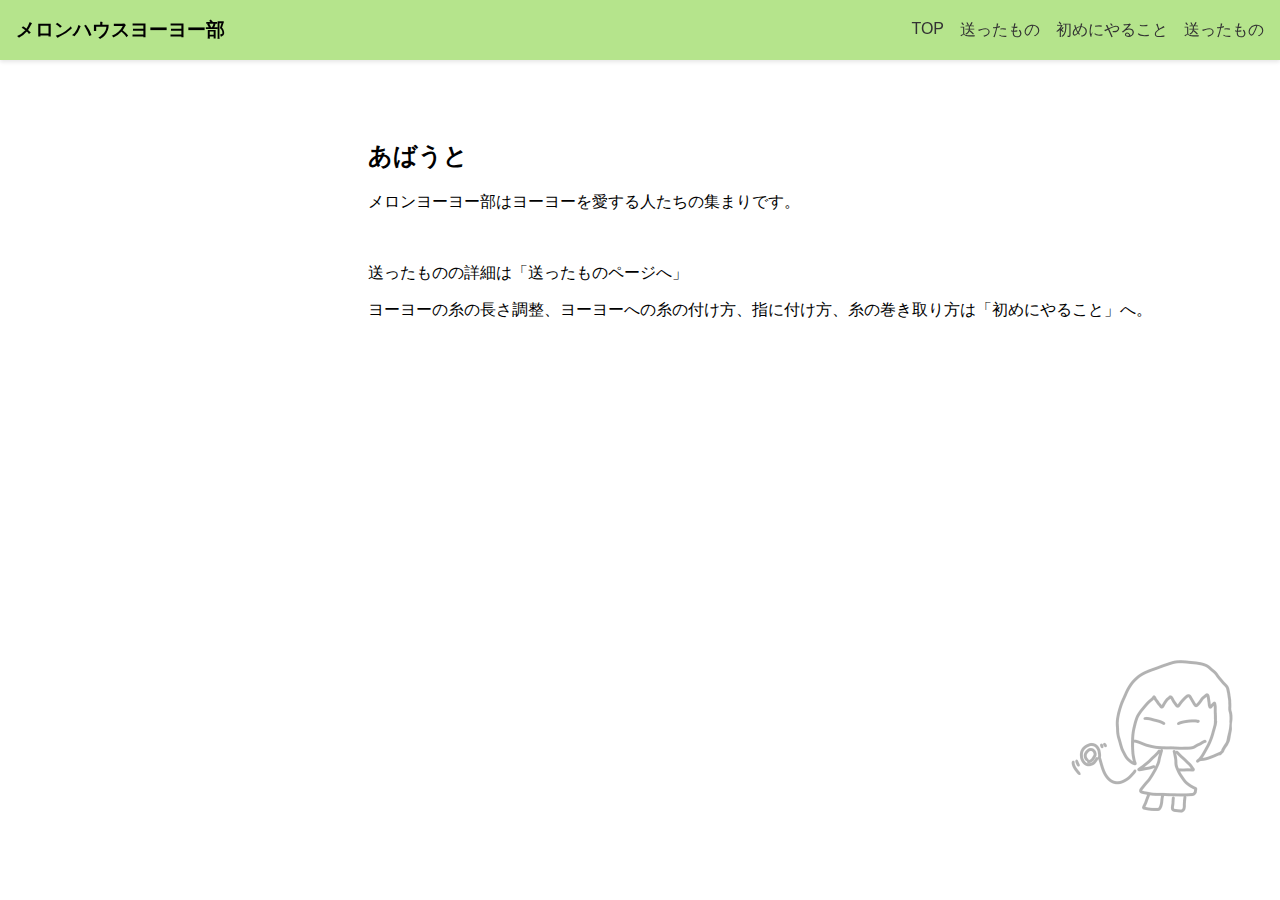
<file: index.html>
<!DOCTYPE html>
<html lang="ja">
<head>
  <meta charset="UTF-8">
  <meta name="viewport" content="width=device-width, initial-scale=1.0">
  <title>メロンハウスヨーヨー部</title>
  <link rel="stylesheet" href="style.css">
</head>
<body>

  <header>
    <h1>メロンハウスヨーヨー部</h1>
    <button class="menu-btn" id="menu-btn">☰</button>
    <nav id="nav">
      <a href="../index.html">TOP</a>
      <a href="sent/sent.html">送ったもの</a>
      <a href="pages/first.html">初めにやること</a>
      <a href="sent/sent.html">送ったもの</a>
     <!-- <a href="pages/play.html">実際に遊ぶ</a> -->
     <!--  <a href="pages/advanced.html">応用</a> -->
     <!--  <a href="pages/help.html">困ったとき</a> -->
    </nav>
  </header>  

  <main>
    <section id="about">
      <h2>あばうと</h2>
      <p>メロンヨーヨー部はヨーヨーを愛する人たちの集まりです。</p>
      <br>
      <p>送ったものの詳細は「送ったものページへ」</p>
      <p>ヨーヨーの糸の長さ調整、ヨーヨーへの糸の付け方、指に付け方、糸の巻き取り方は「初めにやること」へ。</p>
    </section>

    <!--
    <section id="test1">
      <h2>test1_H2</h2>
      <p>test1コンテンツ。</p>
    </section>
    -->

    <!--
    <section id="contact">
      <h2>お問い合わせ</h2>
      <p>ご連絡はこちらから。</p>
    </section>
    -->
  </main>

  <script src="script.js"></script>
</body>
</html>
</file>
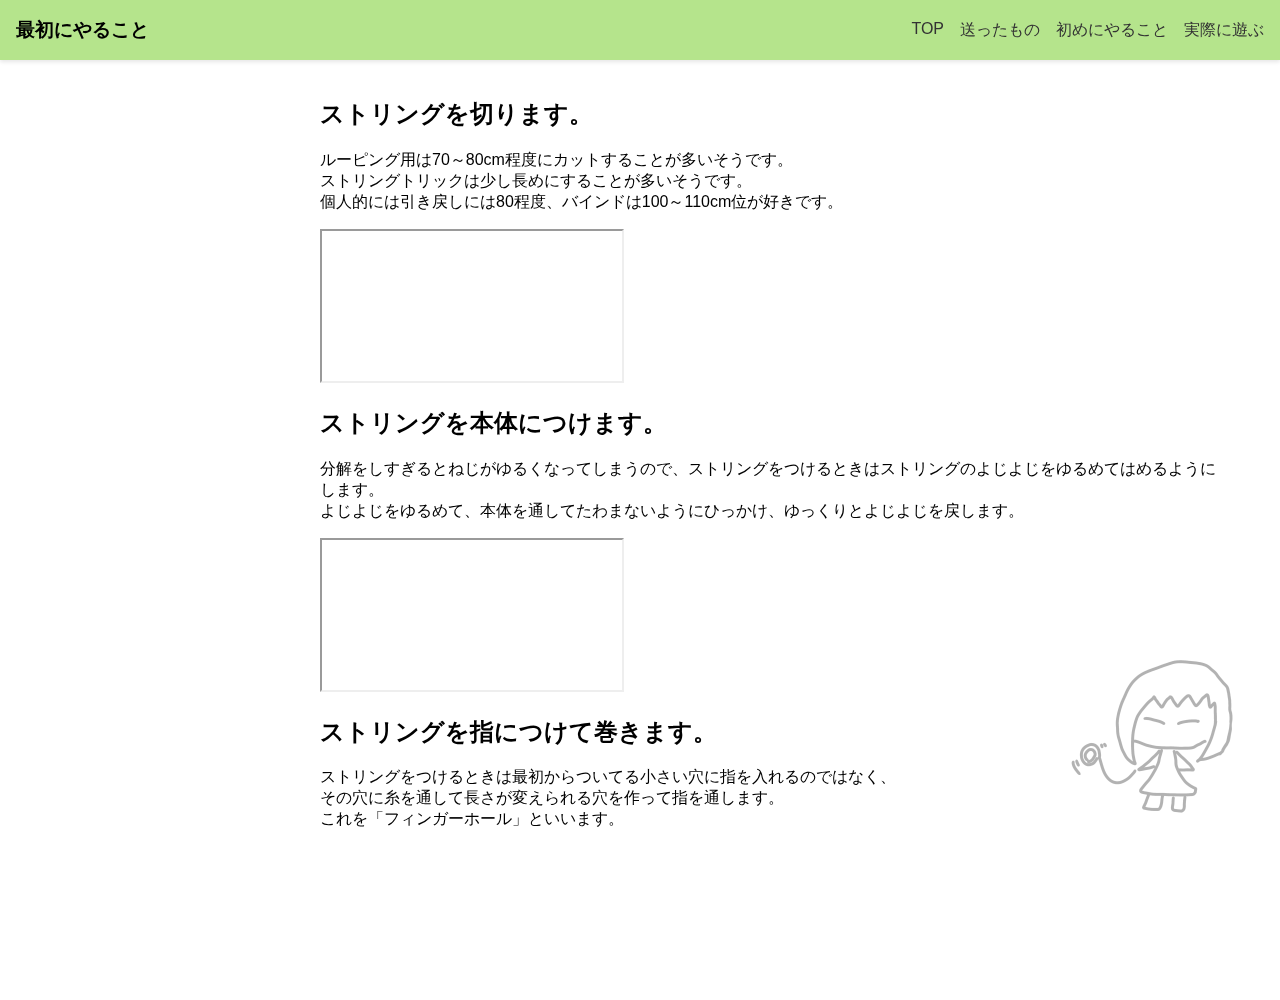
<file: pages/first.html>
<!DOCTYPE html>
<html lang="ja">
<head>
  <meta charset="UTF-8" />
  <meta name="viewport" content="width=device-width, initial-scale=1.0" />
  <title>初めにやること - メロンハウスヨーヨー部</title>
  <link rel="stylesheet" href="../style.css" />
</head>
<body>
  <header>
    <h1>最初にやること</h1>
    <button class="menu-btn" id="menu-btn">☰</button>
    <nav id="nav">
      <a href="../index.html">TOP</a>
      <a href="../sent/sent.html">送ったもの</a>
      <a href="first.html">初めにやること</a>
      <a href="play.html">実際に遊ぶ</a>
      <!-- <a href="advanced.html">応用</a> -->
      <!-- <a href="help.html">困ったとき</a> -->
    </nav>
  </header>

  <main>
    <br>
    <h2>ストリングを切ります。</h2>
    <p>
      ルーピング用は70～80cm程度にカットすることが多いそうです。<br>
      ストリングトリックは少し長めにすることが多いそうです。<br>
      個人的には引き戻しには80程度、バインドは100～110cm位が好きです。
    </p>

    <iframe class="responsive-iframe"
    src="https://www.youtube.com/embed/ptwMD-FaZJU"
    title="カット"
    allow="accelerometer; autoplay; clipboard-write; encrypted-media; gyroscope; picture-in-picture; web-share"
    referrerpolicy="strict-origin-when-cross-origin"
    allowfullscreen></iframe>

    <br>
    <h2>ストリングを本体につけます。</h2>
    <p>
      分解をしすぎるとねじがゆるくなってしまうので、ストリングをつけるときはストリングのよじよじをゆるめてはめるようにします。<br>
      よじよじをゆるめて、本体を通してたわまないようにひっかけ、ゆっくりとよじよじを戻します。<br>
    </p>

    <iframe class="responsive-iframe"
    src="https://www.youtube.com/embed/bDlZIqLC9qM"
    title="ストリング取り付け"
    allow="accelerometer; autoplay; clipboard-write; encrypted-media; gyroscope; picture-in-picture; web-share"
    referrerpolicy="strict-origin-when-cross-origin"
    allowfullscreen></iframe>

    <br>
    <h2>ストリングを指につけて巻きます。</h2>
    <p>
      ストリングをつけるときは最初からついてる小さい穴に指を入れるのではなく、<br>
      その穴に糸を通して長さが変えられる穴を作って指を通します。<br>
      これを「フィンガーホール」といいます。<br>
    </p>
    <iframe class="responsive-iframe"
      src="https://www.youtube.com/embed/ABTQtYT5xQ0"
      title="ストリングのつけかた" frameborder="0"
      allow="accelerometer; autoplay; clipboard-write; encrypted-media; gyroscope; picture-in-picture; web-share"
      referrerpolicy="strict-origin-when-cross-origin"
      allowfullscreen></iframe>
  </main>

  <script src="../script.js"></script>
</body>
</html>
</file>
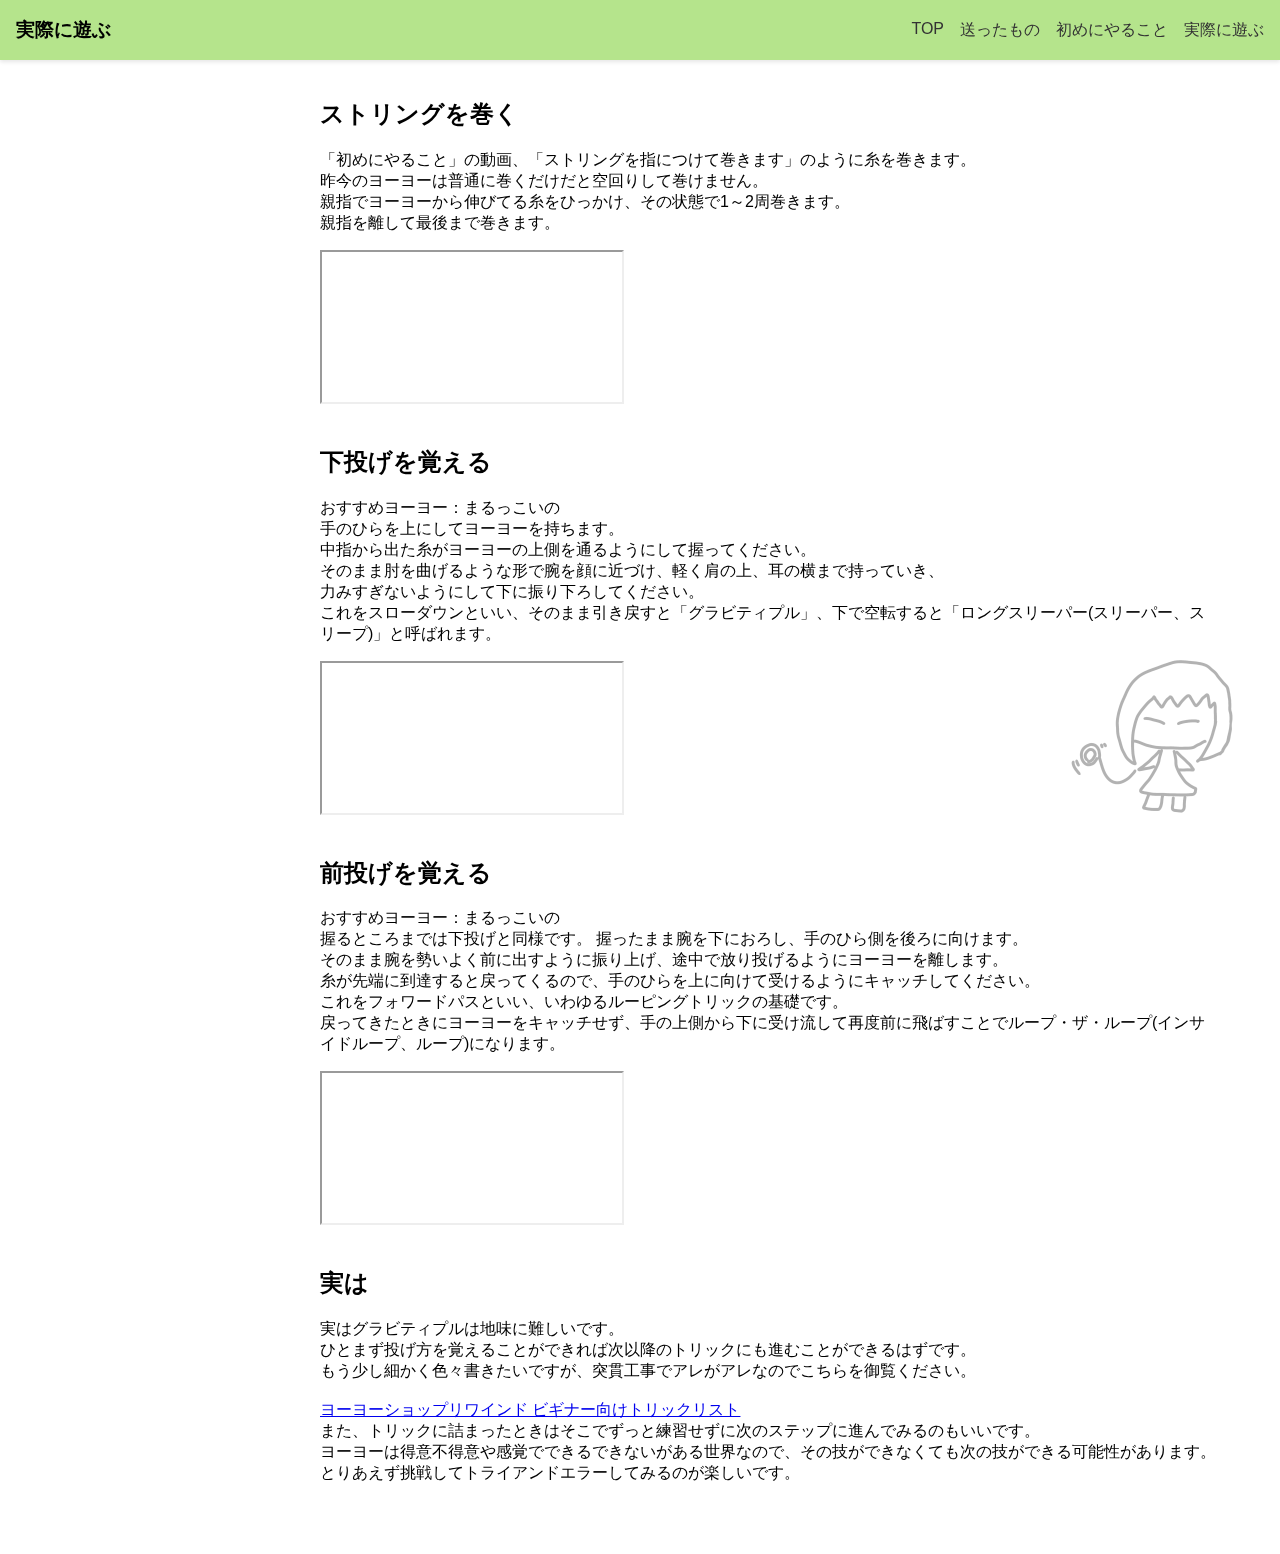
<file: pages/play.html>
<!DOCTYPE html>
<html lang="ja">
<head>
  <meta charset="UTF-8" />
  <meta name="viewport" content="width=device-width, initial-scale=1.0" />
  <title>実際に遊ぶ - メロンハウスヨーヨー部</title>
  <link rel="stylesheet" href="../style.css" />
</head>
<body>
  <header>
    <h1>実際に遊ぶ</h1>
    <button class="menu-btn" id="menu-btn">☰</button>
    <nav id="nav">
      <a href="../index.html">TOP</a>
      <a href="../sent/sent.html">送ったもの</a>
      <a href="first.html">初めにやること</a>
      <a href="play.html">実際に遊ぶ</a>
      <!-- <a href="advanced.html">応用</a> -->
      <!-- <a href="help.html">困ったとき</a> -->
    </nav>
  </header>

  <main>
    <br>
    <h2>ストリングを巻く</h2>
    <p>
     「初めにやること」の動画、「ストリングを指につけて巻きます」のように糸を巻きます。<br>
      昨今のヨーヨーは普通に巻くだけだと空回りして巻けません。<br>
      親指でヨーヨーから伸びてる糸をひっかけ、その状態で1～2周巻きます。<br>
      親指を離して最後まで巻きます。
    </p>
    <iframe class="responsive-iframe"
      src="https://www.youtube.com/embed/dAyR8vmBUQ8"
      title="ヨーヨーの糸の巻き方4選"
      allow="accelerometer; autoplay; clipboard-write; encrypted-media; gyroscope; picture-in-picture; web-share"
      referrerpolicy="strict-origin-when-cross-origin"
      allowfullscreen></iframe>
    <br>

    <br>
    <h2>下投げを覚える</h2>
    <p>
      おすすめヨーヨー：まるっこいの<br>
      手のひらを上にしてヨーヨーを持ちます。<br>
      中指から出た糸がヨーヨーの上側を通るようにして握ってください。<br>
      そのまま肘を曲げるような形で腕を顔に近づけ、軽く肩の上、耳の横まで持っていき、<br>
      力みすぎないようにして下に振り下ろしてください。<br>
      これをスローダウンといい、そのまま引き戻すと「グラビティプル」、下で空転すると「ロングスリーパー(スリーパー、スリープ)」と呼ばれます。
    </p>
    <iframe class="responsive-iframe"
      src="https://www.youtube.com/embed/lnfA0B6AXYw"
      title="【解説】スロー・ダウン #ハイパーヨーヨーアクセル #ハイパーヨーヨー"
      allow="accelerometer; autoplay; clipboard-write; encrypted-media; gyroscope; picture-in-picture; web-share"
      referrerpolicy="strict-origin-when-cross-origin"
      allowfullscreen></iframe>
    <br>
  
    <br>
    <h2>前投げを覚える</h2>
    <p>
      おすすめヨーヨー：まるっこいの<br>
      握るところまでは下投げと同様です。
      握ったまま腕を下におろし、手のひら側を後ろに向けます。<br>
      そのまま腕を勢いよく前に出すように振り上げ、途中で放り投げるようにヨーヨーを離します。<br>
      糸が先端に到達すると戻ってくるので、手のひらを上に向けて受けるようにキャッチしてください。<br>
      これをフォワードパスといい、いわゆるルーピングトリックの基礎です。<br>
      戻ってきたときにヨーヨーをキャッチせず、手の上側から下に受け流して再度前に飛ばすことでループ・ザ・ループ(インサイドループ、ループ)になります。
    </p>
    <iframe class="responsive-iframe"
      src="https://www.youtube.com/embed/YoLMHbLBIYw"
      title="【解説】フォワード・パス #ハイパーヨーヨーアクセル #ハイパーヨーヨー"
      allow="accelerometer; autoplay; clipboard-write; encrypted-media; gyroscope; picture-in-picture; web-share"
      referrerpolicy="strict-origin-when-cross-origin"
      allowfullscreen></iframe>
    <br>

    <br>
    <h2>実は</h2>
    <p>
      実はグラビティプルは地味に難しいです。<br>
      ひとまず投げ方を覚えることができれば次以降のトリックにも進むことができるはずです。<br>
      もう少し細かく色々書きたいですが、突貫工事でアレがアレなのでこちらを御覧ください。<br>
      <br>

      <a href="https://trick.yoyorewind.com/beginnertricks/">ヨーヨーショップリワインド ビギナー向けトリックリスト</a>

      <br>
      また、トリックに詰まったときはそこでずっと練習せずに次のステップに進んでみるのもいいです。<br>
      ヨーヨーは得意不得意や感覚でできるできないがある世界なので、その技ができなくても次の技ができる可能性があります。<br>
      とりあえず挑戦してトライアンドエラーしてみるのが楽しいです。<br>
      <br>
    </p>
    <br>
    <br>

  </main>

  <script src="../script.js"></script>
</body>
</html>
</file>
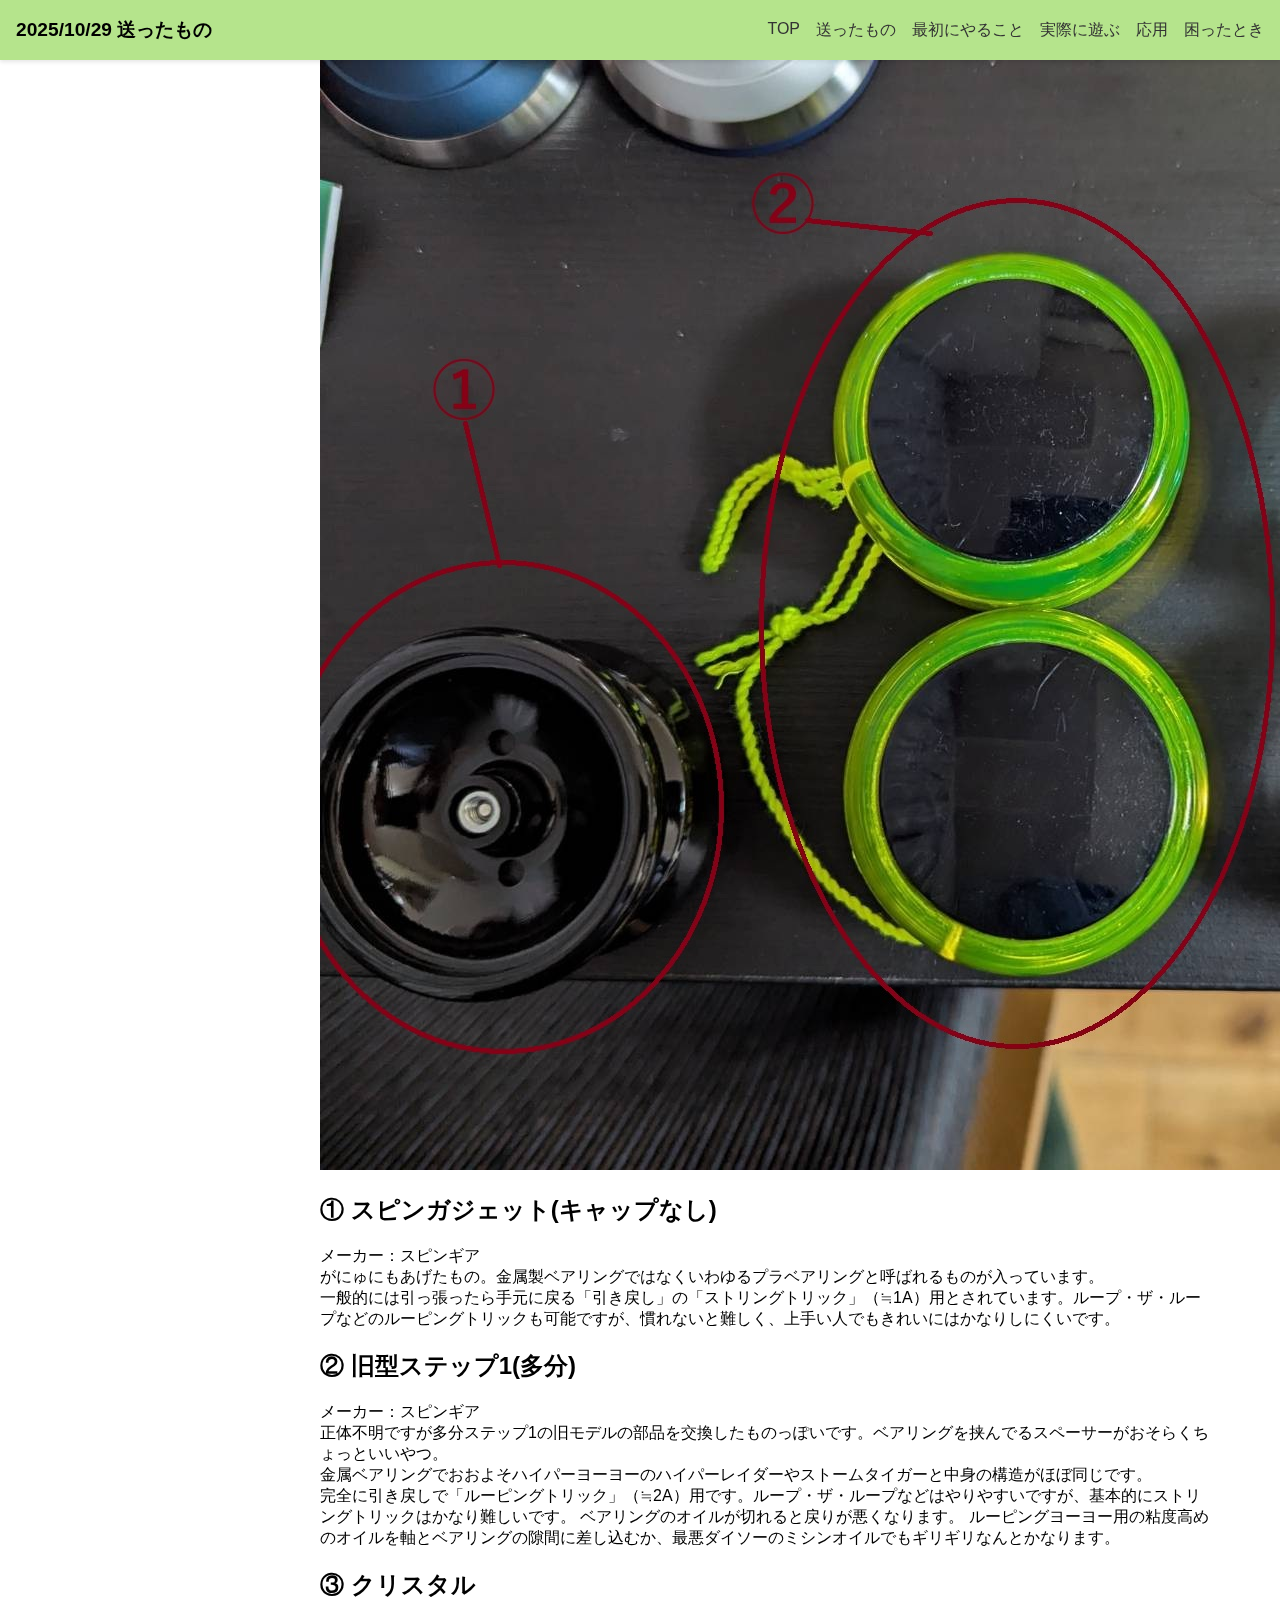
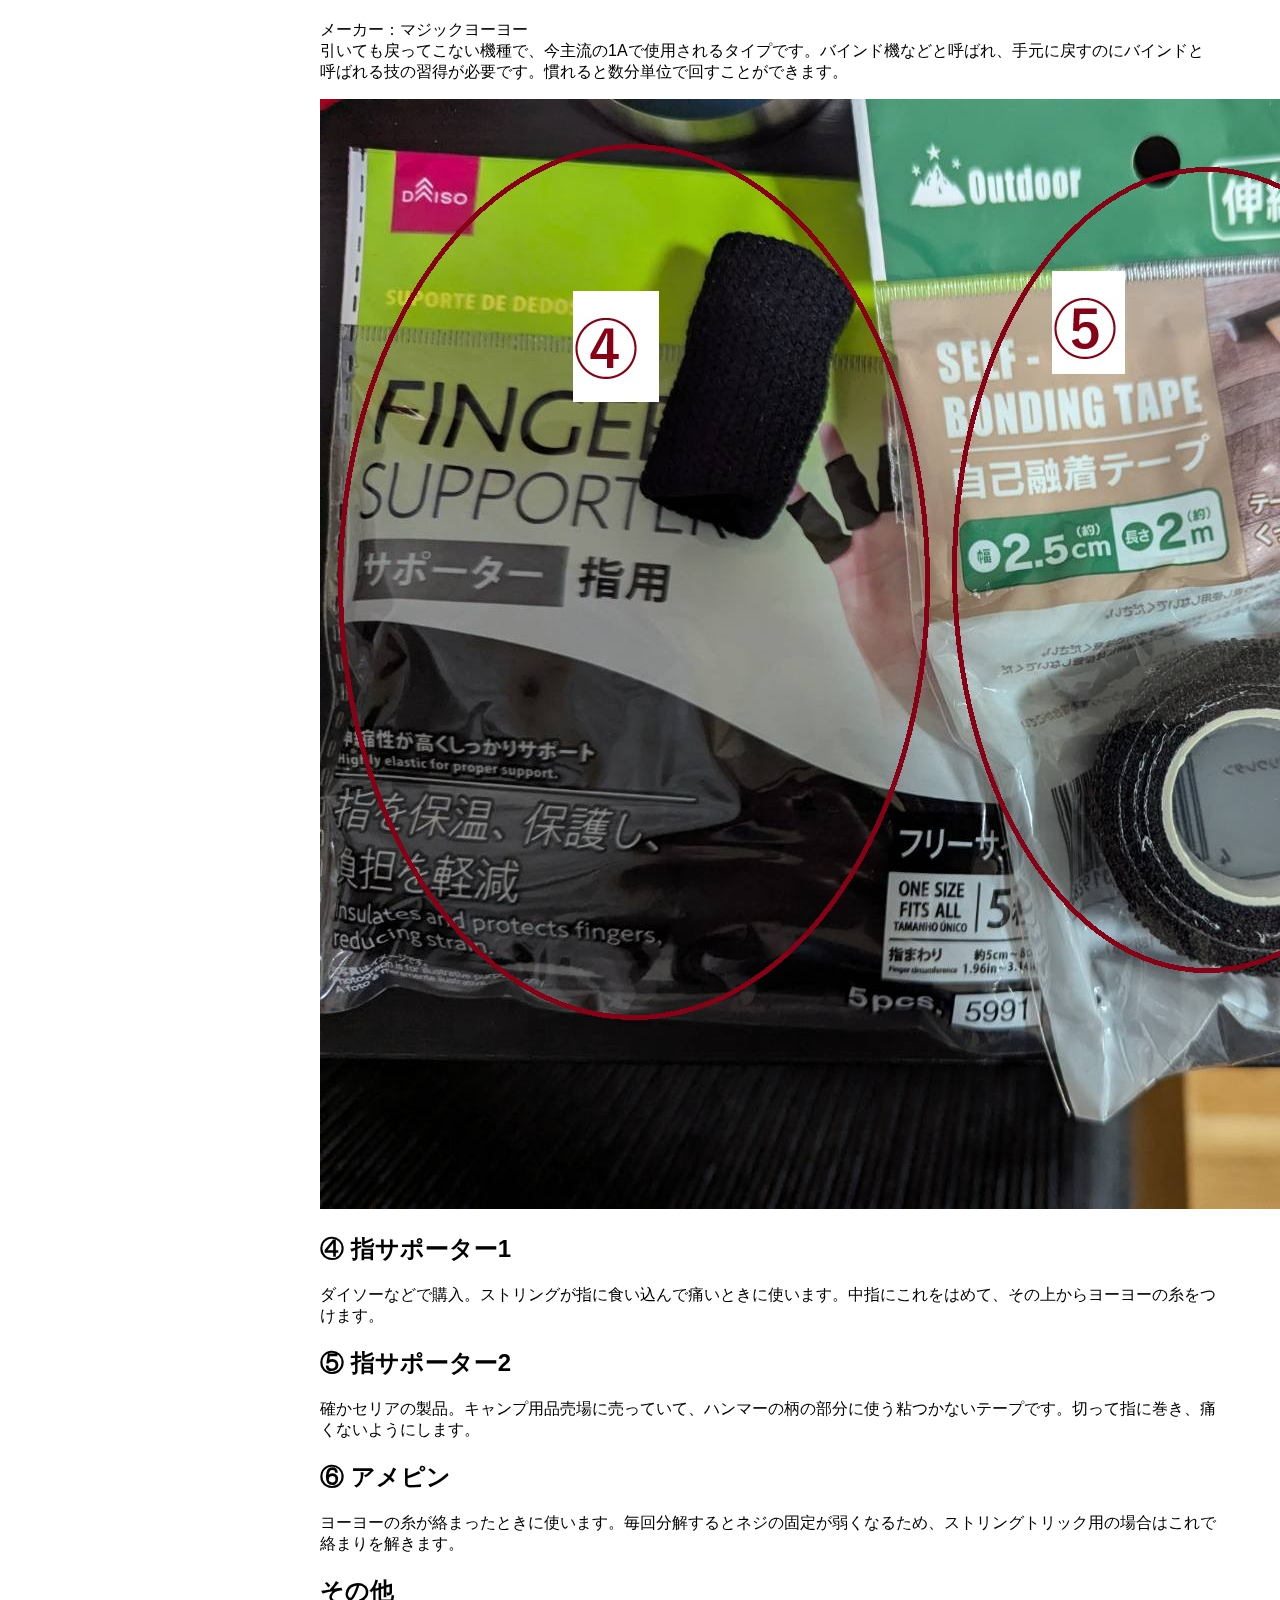
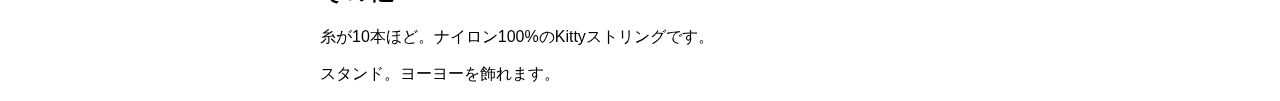
<file: sent/251029.html>
<!DOCTYPE html>
<html lang="ja">
<head>
  <meta charset="UTF-8" />
  <meta name="viewport" content="width=device-width, initial-scale=1.0" />
  <title>2025/10/29 - メロンハウスヨーヨー部</title>
  <link rel="stylesheet" href="../style.css" />
</head>
<body>
  <header>
    <h1>2025/10/29 送ったもの</h1>
    <button class="menu-btn" id="menu-btn">☰</button>
    <nav id="nav">
      <a href="../index.html">TOP</a>
      <a href="sent.html">送ったもの</a>
      <a href="../first.html">最初にやること</a>
      <a href="../play.html">実際に遊ぶ</a>
      <a href="../advanced.html">応用</a>
      <a href="../trouble.html">困ったとき</a>
    </nav>
  </header>

  <main>

    <img src="picture/251029_yoyo.jpg" alt="ヨーヨー" />
    <h2>① スピンガジェット(キャップなし)</h2>
    <p>メーカー：スピンギア<br>
       がにゅにもあげたもの。金属製ベアリングではなくいわゆるプラベアリングと呼ばれるものが入っています。<br>
       一般的には引っ張ったら手元に戻る「引き戻し」の「ストリングトリック」（≒1A）用とされています。ループ・ザ・ループなどのルーピングトリックも可能ですが、慣れないと難しく、上手い人でもきれいにはかなりしにくいです。
    </p>

    <h2>② 旧型ステップ1(多分)</h2>
    <p>メーカー：スピンギア<br>
       正体不明ですが多分ステップ1の旧モデルの部品を交換したものっぽいです。ベアリングを挟んでるスペーサーがおそらくちょっといいやつ。<br>
       金属ベアリングでおおよそハイパーヨーヨーのハイパーレイダーやストームタイガーと中身の構造がほぼ同じです。<br>
       完全に引き戻しで「ルーピングトリック」（≒2A）用です。ループ・ザ・ループなどはやりやすいですが、基本的にストリングトリックはかなり難しいです。
       ベアリングのオイルが切れると戻りが悪くなります。
       ルーピングヨーヨー用の粘度高めのオイルを軸とベアリングの隙間に差し込むか、最悪ダイソーのミシンオイルでもギリギリなんとかなります。
    </p>

    <h2>③ クリスタル</h2>
    <p>メーカー：マジックヨーヨー<br>
       引いても戻ってこない機種で、今主流の1Aで使用されるタイプです。バインド機などと呼ばれ、手元に戻すのにバインドと呼ばれる技の習得が必要です。慣れると数分単位で回すことができます。
    </p>


    <img src="picture/251029_sp.jpg" alt="サプライ" />
    <h2>④ 指サポーター1</h2>
    <p>ダイソーなどで購入。ストリングが指に食い込んで痛いときに使います。中指にこれをはめて、その上からヨーヨーの糸をつけます。</p>

    <h2>⑤ 指サポーター2</h2>
    <p>確かセリアの製品。キャンプ用品売場に売っていて、ハンマーの柄の部分に使う粘つかないテープです。切って指に巻き、痛くないようにします。</p>

    <h2>⑥ アメピン</h2>
    <p>ヨーヨーの糸が絡まったときに使います。毎回分解するとネジの固定が弱くなるため、ストリングトリック用の場合はこれで絡まりを解きます。</p>

    <h2>その他</h2>
    <p>糸が10本ほど。ナイロン100%のKittyストリングです。</p>
    <p>スタンド。ヨーヨーを飾れます。</p>
  </main>

  <script src="../script.js"></script>
</body>
</html>
</file>
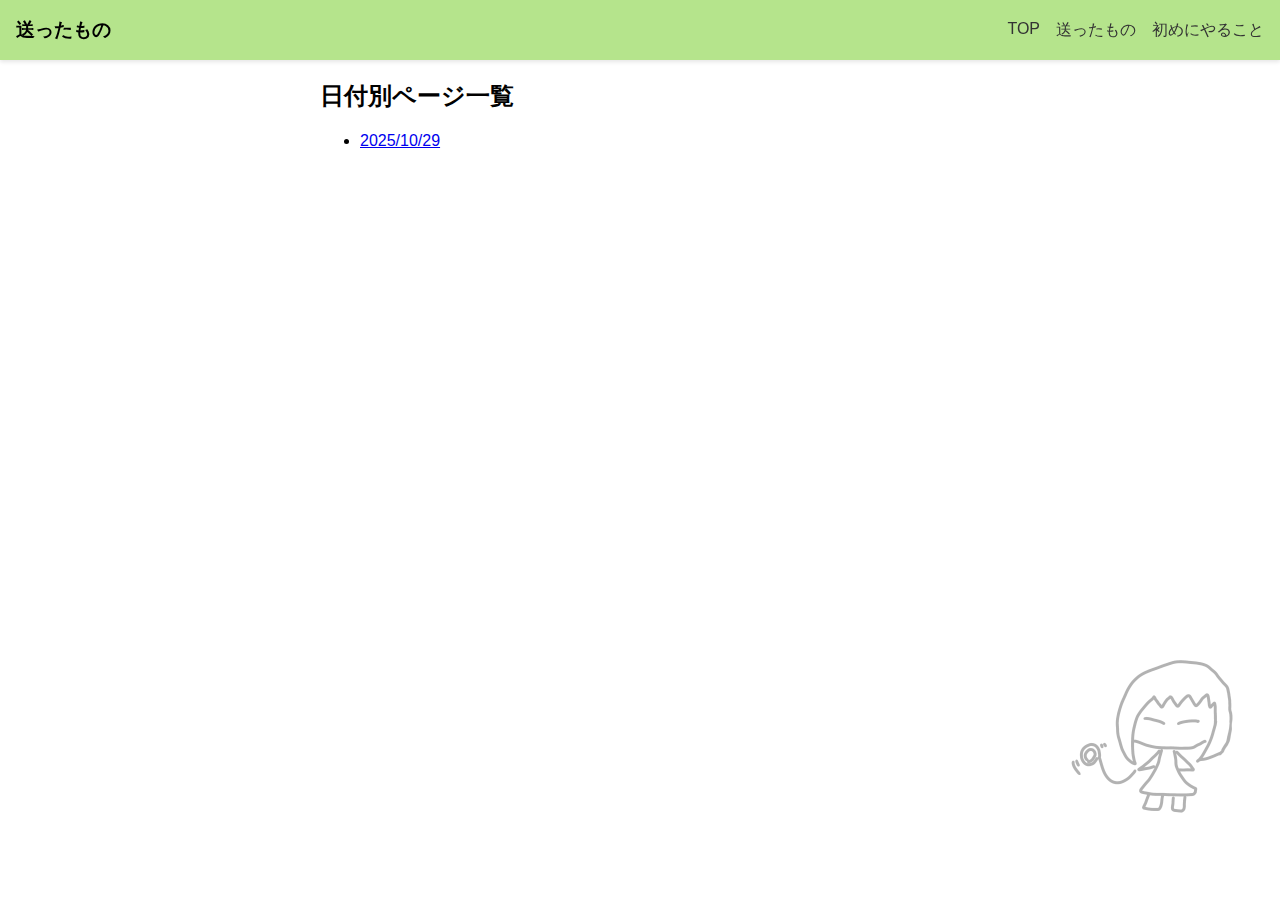
<file: sent/sent.html>
<!DOCTYPE html>
<html lang="ja">
<head>
  <meta charset="UTF-8" />
  <meta name="viewport" content="width=device-width, initial-scale=1.0" />
  <title>送ったもの - メロンハウスヨーヨー部</title>
  <link rel="stylesheet" href="../style.css" />
</head>
<body>
  <header>
    <h1>送ったもの</h1>
    <button class="menu-btn" id="menu-btn">☰</button>
    <nav id="nav">
      <a href="../index.html">TOP</a>
      <a href="sent.html">送ったもの</a>
      <a href="../pages/first.html">初めにやること</a>
      <!-- <a href="../play.html">実際に遊ぶ</a> -->
      <!-- <a href="../advanced.html">応用</a> -->
      <!-- <a href="../trouble.html">困ったとき</a> -->
    </nav>
  </header>

  <main>
    <h2>日付別ページ一覧</h2>
    <ul>
      <li><a href="251029.html">2025/10/29</a></li>
      <!-- <li><a href="251101.html">2025/11/01</a></li> -->
      <!-- ここに他の日付ページリンクを追加 -->
    </ul>
  </main>

  <script src="../script.js"></script>
</body>
</html>
</file>
<file: style.css>
/* 共通 */
body {
  margin: 0;
  font-family: sans-serif;
  scroll-behavior: smooth;
}

/* 背景画像 */
body::after {
  content: "";
  position: fixed;
  bottom: 0;
  right: 0;
  width: 25vw;
  height: auto;
  aspect-ratio: 1/1;
  background-image: url("picture/wallpaper.png");
  background-size: contain;
  background-repeat: no-repeat;
  background-position: bottom right;
  opacity: 0.3;
  pointer-events: none;
  z-index: -1;
}

/* ヘッダー */
header {
  position: fixed;
  top: 0;
  left: 0;
  width: 100%;
  height: 60px;
  background-color: #b5e48c; /* メロン色 */
  display: flex;
  align-items: center;
  justify-content: space-between;
  padding: 0 16px;
  box-sizing: border-box;
  box-shadow: 0 2px 4px rgba(0,0,0,0.1);
  z-index: 1000;
}

/* タイトル */
h1 {
  margin: 0;
  font-size: 1.2rem;
  white-space: nowrap;
}

/* ハンバーガーボタン */
.menu-btn {
  font-size: 28px;
  background: none;
  border: none;
  cursor: pointer;
  padding: 8px;
  line-height: 1;
  z-index: 1010;
  display: block;
  position: relative;
}

/* ナビ */
nav {
  display: flex;
  gap: 16px;
}

/* ナビリンク */
nav a {
  text-decoration: none;
  color: #333;
  padding: 8px 0;
}

/* mainコンテンツ */
main {
  padding-top: 60px;
  margin-left: 25vw; /* 左余白 */
  max-width: 70vw;
  box-sizing: border-box;
}

/* セクション */
section {
  max-width: 800px;
  margin: 0 auto;
  padding: 60px 16px;
}

/* スマホ用 */
@media (max-width: 767px) {
  main {
    margin-left: 0;
    max-width: 100vw;
    padding: 10px;
  }

  nav {
    position: absolute;
    top: 60px;
    right: 0;
    width: 70%;
    max-width: 300px;
    height: 100vh;
    flex-direction: column;
    background: #fff;
    box-shadow: -2px 0 8px rgba(0,0,0,0.2);
    transform: translateX(100%);
    transition: transform 0.3s ease;
    padding-top: 16px;
    z-index: 1005;
  }

  nav.open {
    transform: translateX(0);
  }

  nav a {
    padding: 16px;
    border-bottom: 1px solid #eee;
  }

  .menu-btn {
    display: block;
  }
}

/* PCではボタン非表示 */
@media (min-width: 768px) {
  .menu-btn {
    display: none;
  }
  nav {
    flex-direction: row;
    position: relative;
    height: auto;
    transform: none;
    box-shadow: none;
    background: none;
    padding-top: 0;
  }
}
</file>
